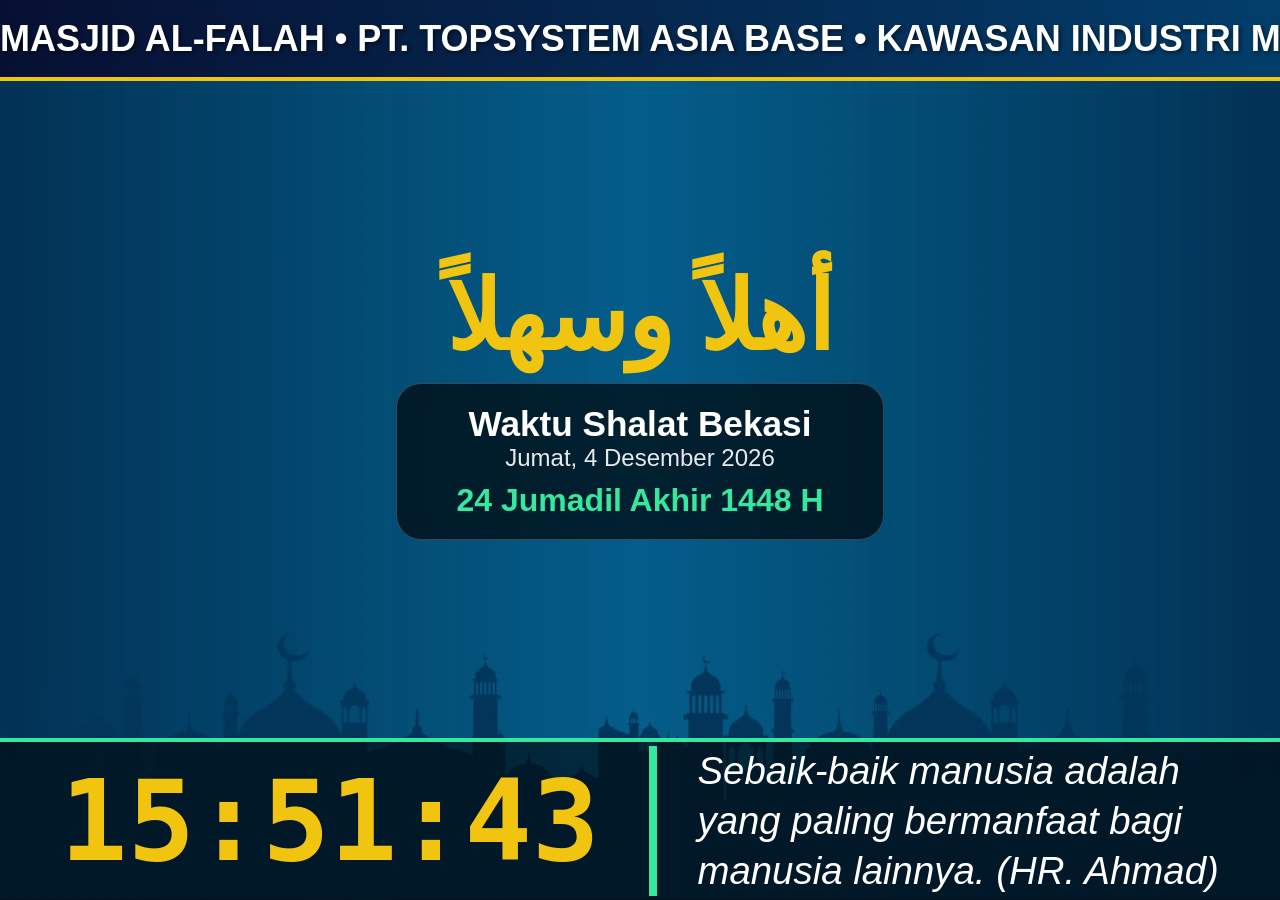
<file: index.html>
<!DOCTYPE html>
<html lang="id">
<head>
    <meta charset="UTF-8">
    <meta name="viewport" content="width=device-width, initial-scale=1.0">
    <title>Digital Signage Masjid Al-Falah</title>
    <link rel="stylesheet" href="style.css">
</head>
<body>

    <div class="marquee-bar">
        <div class="marquee-content">
            <span>MASJID AL-FALAH • PT. TOPSYSTEM ASIA BASE • Kawasan Industri MM2100, Cikedokan, Cikarang Barat, Bekasi, Jawa Barat Indonesia </span>
        </div>
    </div>

    <div class="main-container">
        <div class="header-content">
            <h1 class="arabic-text">أهلاً وسهلاً</h1>
            <div class="info-group">
                <h2 class="location-title">Waktu Shalat Bekasi</h2>
                <div id="date-display" class="date-text"></div>
                <div id="hijri-display" class="hijri-text"></div>
            </div>
        </div>

        <div id="prayer-cards" class="cards-grid"></div>
    </div>

    <div class="footer-section">
        <div id="digital-clock" class="clock-box">00:00:00</div>
        <div class="hadist-box">
            <p id="hadist-text">Memuat hadist...</p>
        </div>
    </div>

    <script>
        const PRAYER_NAMES = { Fajr: "Subuh", Sunrise: "Syuruq", Dhuhr: "Dzuhur", Asr: "Ashar", Maghrib: "Maghrib", Isha: "Isya" };
        const ADJUSTMENTS = { Fajr: -18, Sunrise: -3, Dhuhr: 4, Asr: 3, Maghrib: 3, Isha: 16 };

       // FUNGSI HIJRIAH MANUAL (KOREKSI TAHUN 1447 H)
// FUNGSI HIJRIAH MANUAL (KOREKSI TOTAL TAHUN 1447 H)
        function getHijriDate(date) {
            let day = date.getDate();
            let month = date.getMonth() + 1;
            let year = date.getFullYear();
            if (month < 3) { year -= 1; month += 12; }
            let a = Math.floor(year / 100);
            let b = 2 - a + Math.floor(a / 4);
            let jd = Math.floor(365.25 * (year + 4716)) + Math.floor(30.6001 * (month + 1)) + day + b - 1524;
            
            let ijd = jd + 1; 
            let z = ijd - 1948440;
            let cyc = Math.floor(z / 10631);
            z = z % 10631;
            let y_h = Math.floor(z / 354.366);
            z = Math.floor(z - y_h * 354.366);
            let m_h = Math.floor((z + 28.5001) / 29.5);
            let d_h = Math.floor(z - m_h * 29.5 + 30.6);

            let finalYear = Math.floor(y_h + cyc * 30 + 1);
            let finalMonthIdx = m_h - 1;
            let finalDay = d_h;

            // Jika hitungan hari meleset ke angka 31, potong ke tanggal 1 bulan berikutnya
            if (finalDay > 30) {
                finalDay = 1;         
                finalMonthIdx += 1;   
                if (finalMonthIdx > 11) {
                    finalMonthIdx = 0;
                    finalYear += 1;
                }
            }

            // PENGAMID KOREKSI: Jika hasil akhir kalkulasi tahun masih mendeteksi angka 1446, paksa ke 1447
            if (finalYear === 1446) {
                finalYear = 1447;
            }

            const bulan = ["Muharram", "Safar", "Rabi'ul Awwal", "Rabi'ul Akhir", "Jumadil Awwal", "Jumadil Akhir", "Rajab", "Sya'ban", "Ramadhan", "Syawal", "Dzulqo'dah", "Dzulhijjah"];
            return `${finalDay} ${bulan[finalMonthIdx]} ${finalYear} H`;
        }

        function updateDateTime() {
            const now = new Date();
            document.getElementById('digital-clock').textContent = now.toLocaleTimeString('en-GB');
            document.getElementById('date-display').textContent = now.toLocaleDateString('id-ID', { weekday: 'long', year: 'numeric', month: 'long', day: 'numeric' });
            document.getElementById('hijri-display').textContent = getHijriDate(now);
        }

        async function getPrayers() {
            try {
                const res = await fetch("https://api.aladhan.com/v1/timings?latitude=-6.2772&longitude=107.0452&method=99&fajr=20&isha=11");
                const json = await res.json();
                const timings = json.data.timings;
                const finalJadwal = {};
                let html = "";

                Object.keys(PRAYER_NAMES).forEach(key => {
                    const [h, m] = timings[key].split(':').map(Number);
                    const d = new Date();
                    d.setHours(h, m + ADJUSTMENTS[key]);
                    const timeStr = d.toTimeString().slice(0, 5);
                    finalJadwal[PRAYER_NAMES[key]] = timeStr;
                    
                    // HTML memasukkan container timer (kotak merah)
                    html += `
                        <div class="card" data-sholat="${PRAYER_NAMES[key]}">
                            <div class="card-label">${PRAYER_NAMES[key]}</div>
                            <div class="card-time">${timeStr}</div>
                            <div class="card-timer" id="timer-${PRAYER_NAMES[key]}"></div>
                        </div>`;
                });

                document.getElementById('prayer-cards').innerHTML = html;
                localStorage.setItem("jadwalSholat", JSON.stringify(finalJadwal));
                checkStatus();
            } catch (err) { console.error(err); }
        }

        function checkStatus() {
            const jadwal = JSON.parse(localStorage.getItem("jadwalSholat"));
            if (!jadwal) return;
            
            const now = new Date();
            const nowStr = now.toTimeString().slice(0, 5);
            const nowMins = now.getHours() * 60 + now.getMinutes();
            const nowSecs = now.getHours() * 3600 + now.getMinutes() * 60 + now.getSeconds();

            let next = "Subuh";

            for (const [name, time] of Object.entries(jadwal)) {
                const [h, m] = time.split(':').map(Number);
                if (nowStr === time && name !== "Syuruq") {
                    window.location.href = "iqomah.html";
                    return;
                }
                if ((h * 60 + m) > nowMins) { 
                    next = name; 
                    break; 
                }
            }

            // Hitung mundur real-time untuk kartu yang aktif
            Object.entries(jadwal).forEach(([name, time]) => {
                const timerEl = document.getElementById(`timer-${name}`);
                if (!timerEl) return;

                if (name === next) {
                    const [h, m] = time.split(':').map(Number);
                    let targetSecs = h * 3600 + m * 60;
                    
                    if (targetSecs < nowSecs) { targetSecs += 24 * 3600; }

                    const diffSecs = targetSecs - nowSecs;
                    const diffH = Math.floor(diffSecs / 3600);
                    const diffM = Math.floor((diffSecs % 3600) / 60);
                    const diffS = diffSecs % 60;

                    if (diffH > 0) {
                        timerEl.textContent = `-${String(diffH).padStart(2,'0')}:${String(diffM).padStart(2,'0')}:${String(diffS).padStart(2,'0')}`;
                    } else {
                        timerEl.textContent = `-${String(diffM).padStart(2,'0')}:${String(diffS).padStart(2,'0')}`;
                    }
                    timerEl.classList.add('countdown-active');
                } else {
                    timerEl.textContent = "";
                    timerEl.classList.remove('countdown-active');
                }
            });

            document.querySelectorAll('.card').forEach(c => c.classList.toggle('active', c.dataset.sholat === next));
        }

        const listHadist = [
            "Sebaik-baik manusia adalah yang paling bermanfaat bagi manusia lainnya. (HR. Ahmad)",
            "Senyummu di depan saudaramu adalah sedekah bagimu. (HR Tirmidzi)",
            "Luruskan dan rapatkan shaf sebelum memulai shalat.",
            "Shalat tepat waktu adalah amalan yang paling dicintai Allah."
        ];
        let hIdx = 0;
        function rotateHadist() {
            const el = document.getElementById('hadist-text');
            if (!el) return;
            el.style.opacity = 0;
            setTimeout(() => {
                el.textContent = listHadist[hIdx];
                el.style.opacity = 1;
                hIdx = (hIdx + 1) % listHadist.length;
            }, 500);
        }

        setInterval(updateDateTime, 1000);
        setInterval(checkStatus, 1000);
        setInterval(rotateHadist, 15000);
        getPrayers();
        updateDateTime();
        rotateHadist();
    </script>
</body>
</html>
</file>
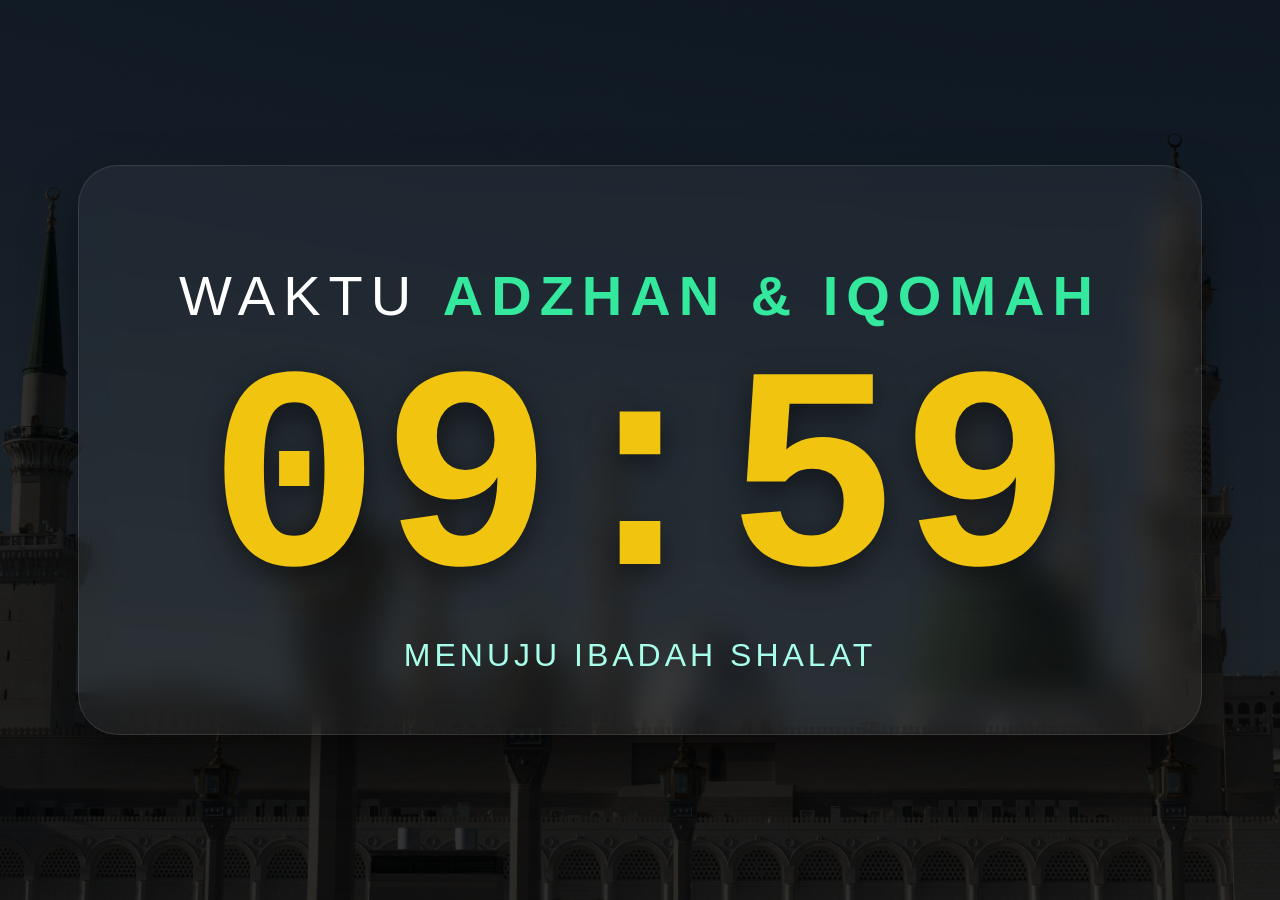
<file: iqomah.html>
<!DOCTYPE html>
<html lang="id">
<head>
    <meta charset="UTF-8">
    <meta name="viewport" content="width=device-width, initial-scale=1.0">
    <title>Iqomah - Masjid Al-Falah</title>
    <style>
        :root {
            --accent: #34e89e;
            --gold: #f1c40f;
            --danger: #ff4757;
        }

        body { 
            /* Menggunakan background yang sama dengan dashboard utama agar konsisten */
            background: linear-gradient(rgba(0,0,0,0.8), rgba(0,0,0,0.8)), 
                        url('./img/pexels-tarik-sami-2136439315-33169796.jpg') no-repeat center center/cover;
            color: white; 
            height: 100vh; 
            display: flex; 
            flex-direction: column; 
            justify-content: center; 
            align-items: center; 
            font-family: 'Segoe UI', Roboto, sans-serif;
            overflow: hidden;
            margin: 0;
        }

        /* Container utama dengan efek kaca (Glassmorphism) */
        .glass-container {
            background: rgba(255, 255, 255, 0.05);
            backdrop-filter: blur(15px);
            border: 1px solid rgba(255, 255, 255, 0.1);
            padding: 60px 100px;
            border-radius: 40px;
            text-align: center;
            box-shadow: 0 25px 50px rgba(0,0,0,0.5);
        }

        h1 { 
            font-size: 3.5rem; 
            color: white; 
            letter-spacing: 8px; 
            margin-bottom: 30px; 
            text-transform: uppercase;
            font-weight: 300;
        }

        h1 span {
            color: var(--accent);
            font-weight: 800;
        }

        #timer { 
            font-size: 18rem; /* Sangat besar dan tegas */
            font-weight: 900; 
            font-family: 'Courier New', Courier, monospace; 
            line-height: 0.9;
            color: var(--gold);
            text-shadow: 0 10px 30px rgba(0,0,0,0.5);
            margin: 20px 0;
        }

        .status-text {
            font-size: 2rem;
            letter-spacing: 4px;
            color: #a7ffeb;
            margin-top: 20px;
            text-transform: uppercase;
        }

        /* Efek saat waktu hampir habis */
        .warning { 
            color: var(--danger) !important; 
            animation: blink 1s infinite; 
            text-shadow: 0 0 50px rgba(239, 68, 68, 0.5) !important;
        }

        @keyframes blink { 
            0% { opacity: 1; transform: scale(1); } 
            50% { opacity: 0.7; transform: scale(1.02); } 
            100% { opacity: 1; transform: scale(1); } 
        }

        /* Penyesuaian Tablet */
        @media (max-width: 1024px) {
            h1 { font-size: 2rem; }
            #timer { font-size: 10rem; }
            .glass-container { padding: 40px; width: 80%; }
        }
    </style>
</head>
<body>

    <div class="glass-container">
        <h1>WAKTU <span>ADZHAN & IQOMAH</span></h1>
        
        <div id="timer">00:10</div>
        
        <div class="status-text">Menuju Ibadah Shalat</div>
    </div>

    <script>
        // LOGIKA TETAP SAMA (TIDAK BERUBAH)
        let s = 10 * 60, m = 10; 
        const el = document.getElementById('timer');
        
        function playBeep(frequency = 440, duration = 0.2) {
            const context = new (window.AudioContext || window.webkitAudioContext)();
            const oscillator = context.createOscillator();
            const gainNode = context.createGain();

            oscillator.type = 'sine';
            oscillator.frequency.setValueAtTime(frequency, context.currentTime);
            
            gainNode.gain.setValueAtTime(0.1, context.currentTime);
            gainNode.gain.exponentialRampToValueAtTime(0.01, context.currentTime + duration);

            oscillator.connect(gainNode);
            gainNode.connect(context.destination);

            oscillator.start();
            oscillator.stop(context.currentTime + duration);
        }

        const count = setInterval(() => {
            s--;
            let m = Math.floor(s/60);
            let sec = s % 60;
            
            el.textContent = `${String(m).padStart(2,'0')}:${String(sec).padStart(2,'0')}`;

            if (s <= 10) el.classList.add('warning');

            if (s <= 5 && s > 0) {
                playBeep(660, 0.1); 
            }

            if (s === 0) {
                playBeep(880, 1.5); 
                clearInterval(count);
                setTimeout(() => {
                    window.location.href = "index.html";
                }, 20000);
            }
        }, 1000);
    </script>
</body>
</html>
</file>
<file: style.css>
:root {
    --accent: #34e89e;
    --gold: #f1c40f;
    --glass: rgba(0, 0, 0, 0.65);
}

* { margin: 0; padding: 0; box-sizing: border-box; }

body {
    background: linear-gradient(rgba(0,0,0,0.2), rgba(0,0,0,0.2)), 
                url('./img/mosque1.png') no-repeat center center/cover;
    height: 100vh;
    font-family: 'Segoe UI', sans-serif;
    color: white;
    overflow: hidden;
    display: flex;
    flex-direction: column;
}

/* MARQUEE BESAR & JELAS */
.marquee-bar {
    background: linear-gradient(90deg, #071033, #033e6b);
    height: 9vh;
    display: flex;
    align-items: center;
    overflow: hidden;
    border-bottom: 4px solid var(--gold);
}

.marquee-content {
    display: inline-block;
    white-space: nowrap;
    animation: move-text 30s linear infinite;
    font-size: 4vh;
    font-weight: 900;
    text-transform: uppercase;
    text-shadow: 2px 2px 4px rgba(0,0,0,0.5);
}

@keyframes move-text { 
    0% { transform: translateX(100vw); } 
    100% { transform: translateX(-100%); } 
}

.main-container {
    flex: 1;
    display: flex;
    flex-direction: column;
    justify-content: center;
    align-items: center;
}

.header-content { text-align: center; margin-bottom: 2vh; }
.arabic-text { font-size: 6rem; color: var(--gold); margin-bottom: 10px; }

.info-group {
    background: var(--glass);
    padding: 20px 60px;
    border-radius: 25px;
    border: 1px solid rgba(255,255,255,0.2);
    backdrop-filter: blur(10px);
}

.location-title { font-size: 2.2rem; font-weight: bold; }
.date-text { font-size: 1.5rem; opacity: 0.9; }
.hijri-text { font-size: 2rem; color: var(--accent); font-weight: 800; margin-top: 10px; }

/* GRID KARTU KONSISTEN */
.cards-grid { 
    display: flex; 
    justify-content: center; 
    gap: 25px; 
    width: 95vw; 
    align-items: center;
}

.card {
    background: var(--glass);
    border: 1px solid rgba(255,255,255,0.2);
    border-radius: 20px;
    padding: 2vh 1vw;
    flex: 1;
    text-align: center;
    backdrop-filter: blur(8px);
    display: flex;
    flex-direction: column;
    justify-content: center;
    align-items: center;
    min-height: 24vh; 
    transition: all 0.4s ease;
}

.card-label { font-size: 1.8rem; color: #a7ffeb; font-weight: bold; margin-bottom: 5px; }
.card-time { font-size: 4.5rem; font-weight: 800; line-height: 1.1; }

.card.active {
    background: rgba(46, 204, 113, 0.35);
    border-color: var(--accent);
    transform: scale(1.06);
    box-shadow: 0 15px 40px rgba(52, 232, 158, 0.4);
}

/* KOTAK TIMER BESAR & TEGAS (PENGGANTI KOTAK MERAH) */
.card-timer {
    font-size: 3.2vh; 
    font-weight: 900;
    font-family: 'Courier New', Courier, monospace;
    color: transparent; 
    margin-top: 12px;
    min-height: 4.5vh; 
    display: flex;
    align-items: center;
    justify-content: center;
    transition: all 0.3s ease;
    width: 90%;
}

.card.active .card-timer,
.card-timer.countdown-active {
    color: #ffffff !important; 
    background: rgba(0, 0, 0, 0.55) !important; 
    padding: 4px 12px;
    border-radius: 8px;
    letter-spacing: 1.5px;
    box-shadow: inset 0 0 6px rgba(0,0,0,0.5);
    text-shadow: 1px 1px 3px rgba(0,0,0,0.8);
}

.footer-section {
    height: 18vh;
    padding: 0 60px;
    display: flex;
    align-items: center;
    background: rgba(0,0,0,0.55);
    border-top: 4px solid var(--accent);
}

.clock-box { font-size: 7rem; font-weight: bold; color: var(--gold); font-family: monospace; min-width: 450px; }
.hadist-box { flex: 1; margin-left: 50px; padding-left: 40px; border-left: 8px solid var(--accent); }
#hadist-text { font-size: 2.4rem; font-style: italic; line-height: 1.3; font-weight: 500; }

/* RESPONSIVE TABLET */
@media only screen and (max-width: 1024px) {
    .arabic-text { font-size: 4rem; }
    .info-group { padding: 15px 30px; }
    .cards-grid { display: grid; grid-template-columns: repeat(3, 1fr); gap: 15px; width: 90vw; }
    .card { min-height: 20vh; padding: 15px 10px; }
    .card-label { font-size: 1.4rem; }
    .card-time { font-size: 3rem; }
    .card-timer { font-size: 2.8vh; min-height: 4vh; }
    .clock-box { font-size: 4rem; min-width: 250px; }
    #hadist-text { font-size: 1.6rem; }
    .marquee-content { font-size: 2.5vh; }
}
</file>
